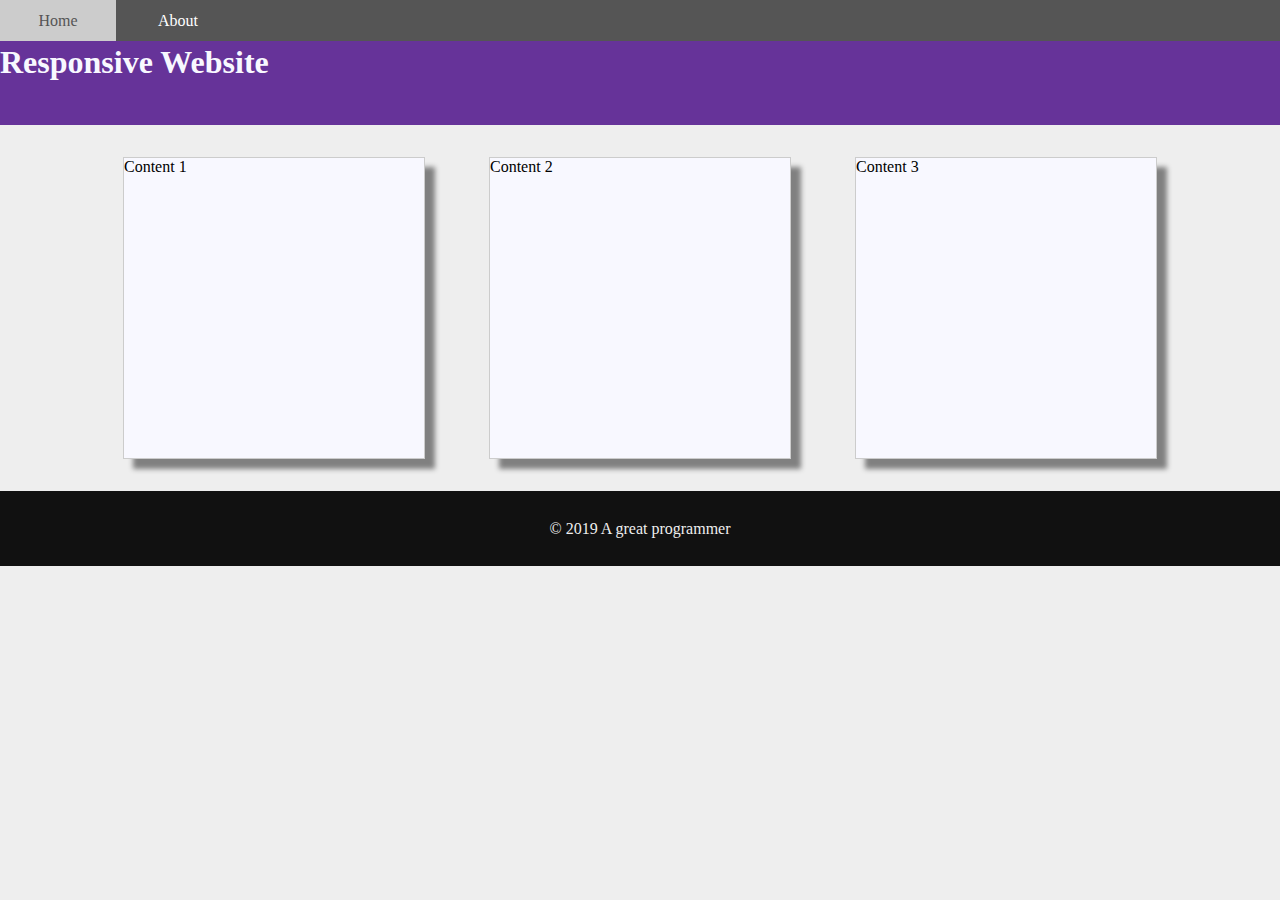
<file: curriculum/class-01/demo/index.html>
<!DOCTYPE html>
<html>
  <head>
    <title>SMACCS and Responsive Demo</title>
    <link rel="stylesheet" href="styles/styles.css" />
  </head>
  <body>
    <header>
      <h1>Responsive Website</h1>
      <nav>
        <ul>
          <li><a href="/">Home</a></li>
          <li><a href="/">About</a></li>
        </ul>
      </nav>
    </header>
    <main>
      <section>
        <div>Content 1</div>
        <div>Content 2</div>
        <div>Content 3</div>
      </section>
    </main>
    <footer>
      &copy; 2019 A great programmer
    </footer>
  </body>
</html>
</file>
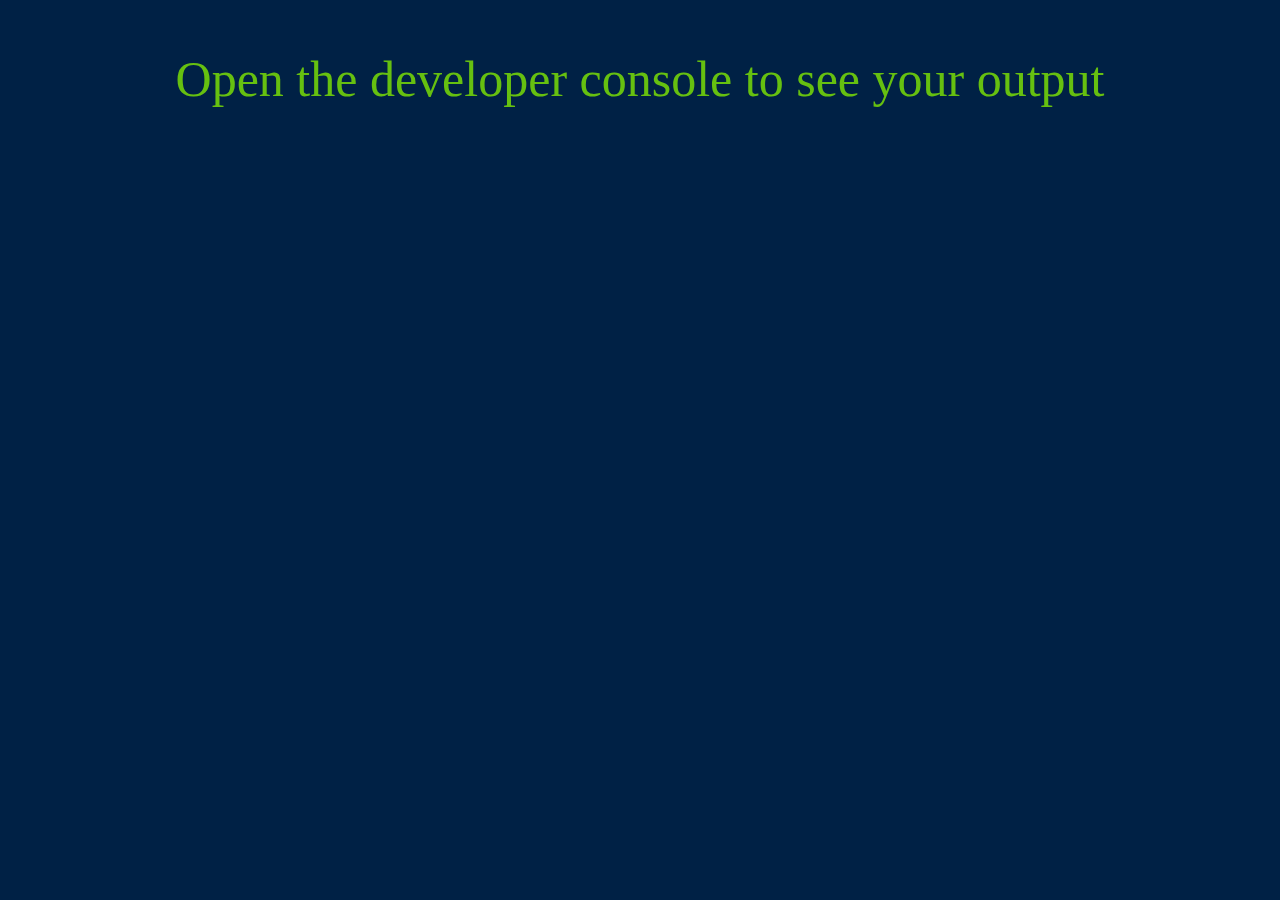
<file: curriculum/class-00/lab-b/starter-code/index.html>
<!DOCTYPE html>
<html>
  <head>
    <title>Arrow Functions</title>
    <link rel="stylesheet" href="./styles.css">
  </head>
  <body>
    <main>
      <p>Open the developer console to see your output</p>
    </main>
    <script src="./app.js"></script>
  </body>
</html>
</file>
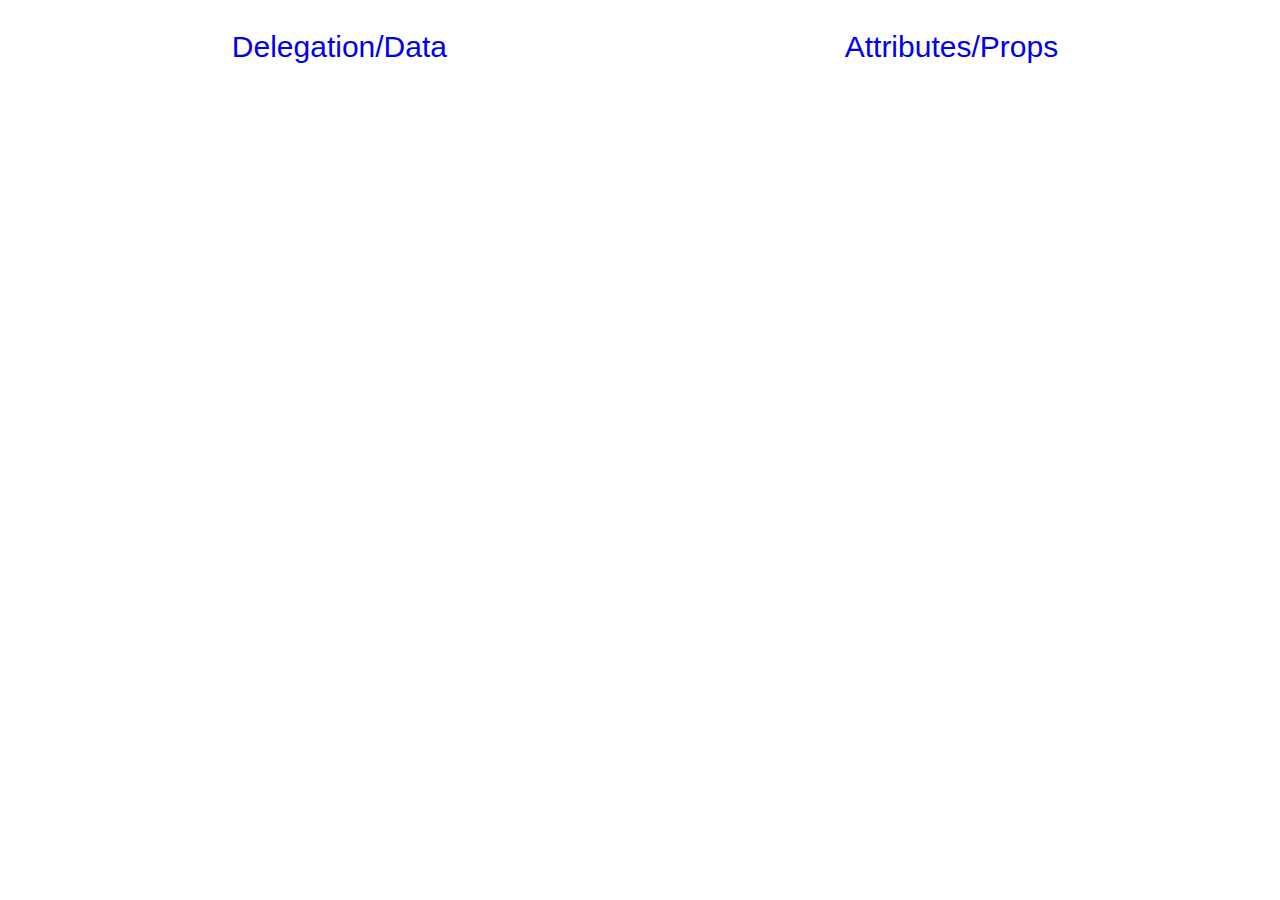
<file: curriculum/class-02/demo/events/index.html>
<!DOCTYPE html>
<html>
  <head>
    <meta charset="utf-8">
    <title>Events and Delegation</title>
    <link rel="stylesheet" href="./style.css">
    <link rel="stylesheet" href="./vendor/icons.css">
  </head>
  <body>

    <header>
      <nav>
        <ul>
          <li><a href="#" data-tab="delegation">Delegation/Data</a></li>
          <li><a href="#" data-tab="attributes">Attributes/Props</a></li>
        </ul>
      </nav>
    </header>

    <main>

      <section id="delegation" class="tab-content">

        <ul id="menu-main">
          <li class="menu-item icon-home">Home - Main</li>
          <li class="menu-item">About - Main</li>
          <li class="menu-item">Donate - Main</li>
        </ul>

        <ul id="menu-secondary">
          <li class="menu-item">Home - Secondary</li>
          <li class="menu-item">About - Secondary</li>
          <li class="menu-item">Donate - Secondary</li>
        </ul>

        <button type="button" name="add-main">Add a main menu element</button>
        <button type="button" name="add-secondary">Add a secondary menu element</button>
        <button type="button" name="clear">Clear log</button>

        <article id="feedback">

          <p class="log-item"></p>

        </article>

      </section>

      <section id="attributes" class="tab-content">

        <label for="check">Check me:</label>
        <input type="checkbox" name="check" checked="">

        <p id="checked-state"></p>

        <select name="icecream">
          <option value="null">Choose a flavor</option>
          <option value="vanilla">vanilla</option>
          <option value="chocolate">chocolate</option>
          <option value="strawberry">strawberry</option>
        </select>

        <div>
          <img src="img/vanilla.jpeg" data-flavor="vanilla"/>
          <img src="img/chocolate.jpeg" data-flavor="chocolate" />
          <img src="img/strawberry.jpeg" data-flavor="strawberry" />
        </div>

      </section>

    </main>

    <script src="https://code.jquery.com/jquery-3.1.1.min.js"></script>
    <script type="text/javascript" src="./app.js"></script>
  </body>
</html>
</file>
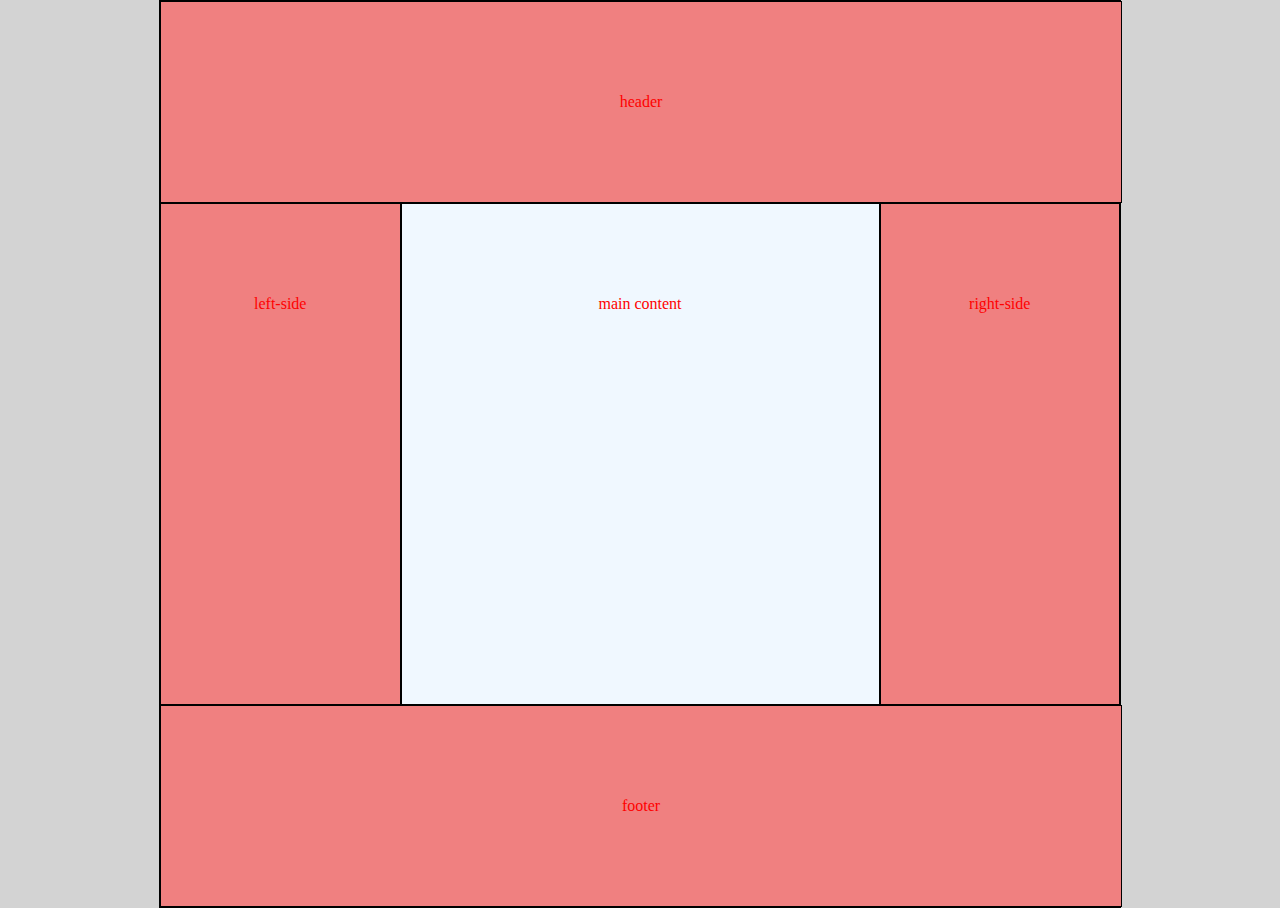
<file: curriculum/class-03/demos/flexbox/index.html>
<!DOCTYPE html>
<html lang="en">
<head>
    <meta charset="UTF-8">
    <meta name="viewport" content="width=device-width, initial-scale=1.0">
    <meta http-equiv="X-UA-Compatible" content="ie=edge">
    <title>Document</title>
    <link href="css/reset.css" type="text/css" rel="stylesheet" />
    <link href="css/layout.css" type="text/css" rel="stylesheet" />
    <!-- <link href="css/float.css" type="text/css" rel="stylesheet" /> -->
    <link href="css/flex.css" type="text/css" rel="stylesheet" />

</head>
<body>
    <header id="header">header</header>
    <main>
        <div id="left">left-side</div>
        <div id="right">right-side</div>
        <div id="main">main content</div>
    </main>
    <footer id="footer">footer</footer>
</body>
</html>
</file>
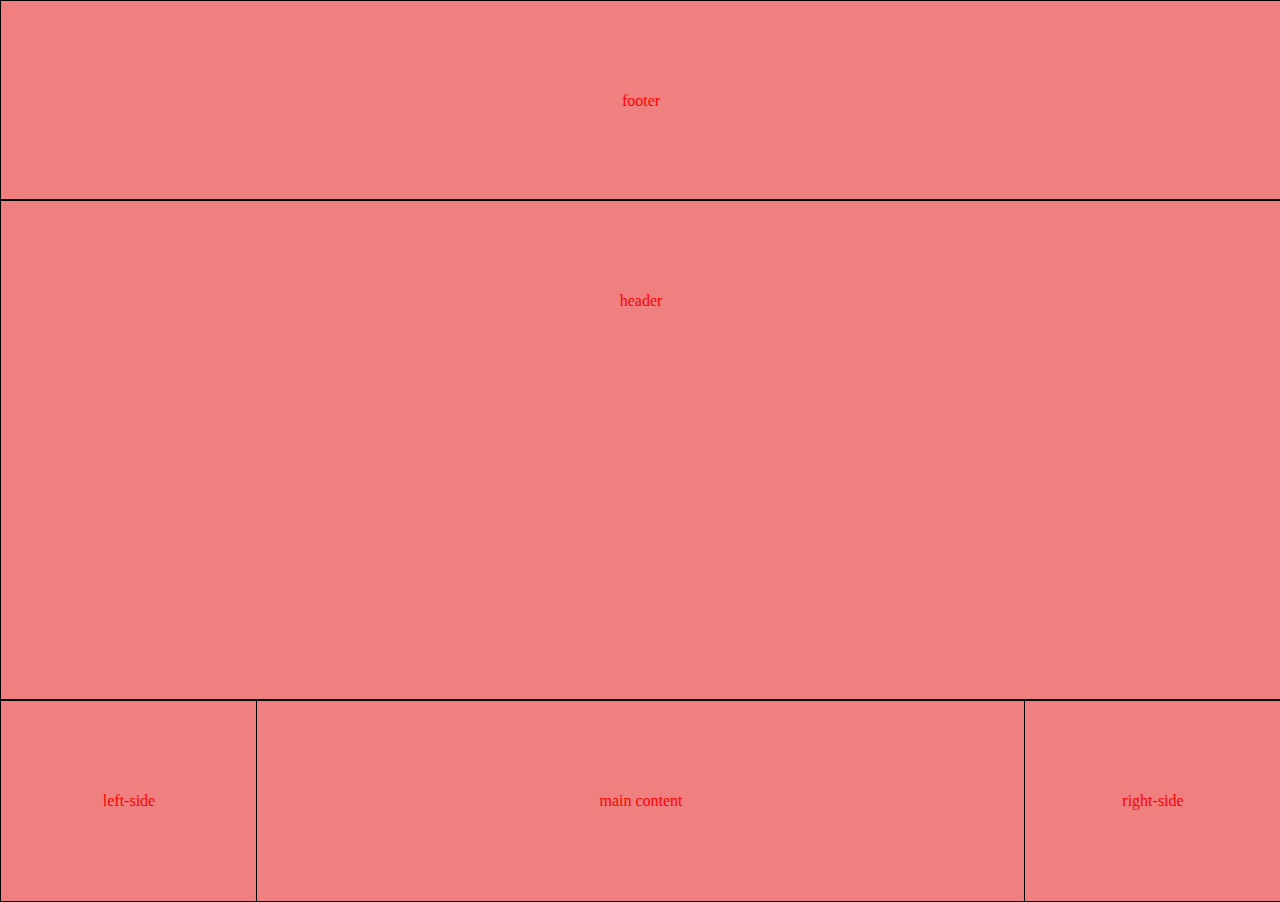
<file: curriculum/class-04/demo/cssGrid/index.html>
<!DOCTYPE html>
<html lang="en">
<head>
  <meta charset="UTF-8">
  <meta name="viewport" content="width=device-width, initial-scale=1.0">
  <meta http-equiv="X-UA-Compatible" content="ie=edge">
  <title>Document</title>
  <link href="css/reset.css" type="text/css" rel="stylesheet" />
  <link href="css/layout.css" type="text/css" rel="stylesheet" />
  <link href="css/grid.css" type="text/css" rel="stylesheet" />
</head>
<body>
  <header id="header">header</header>
  <main>
    <div id="left">left-side</div>
    <div id="right">right-side</div>
    <div id="main">main content</div>
  </main>
  <footer id="footer">footer</footer>
</body>
</html>
</file>
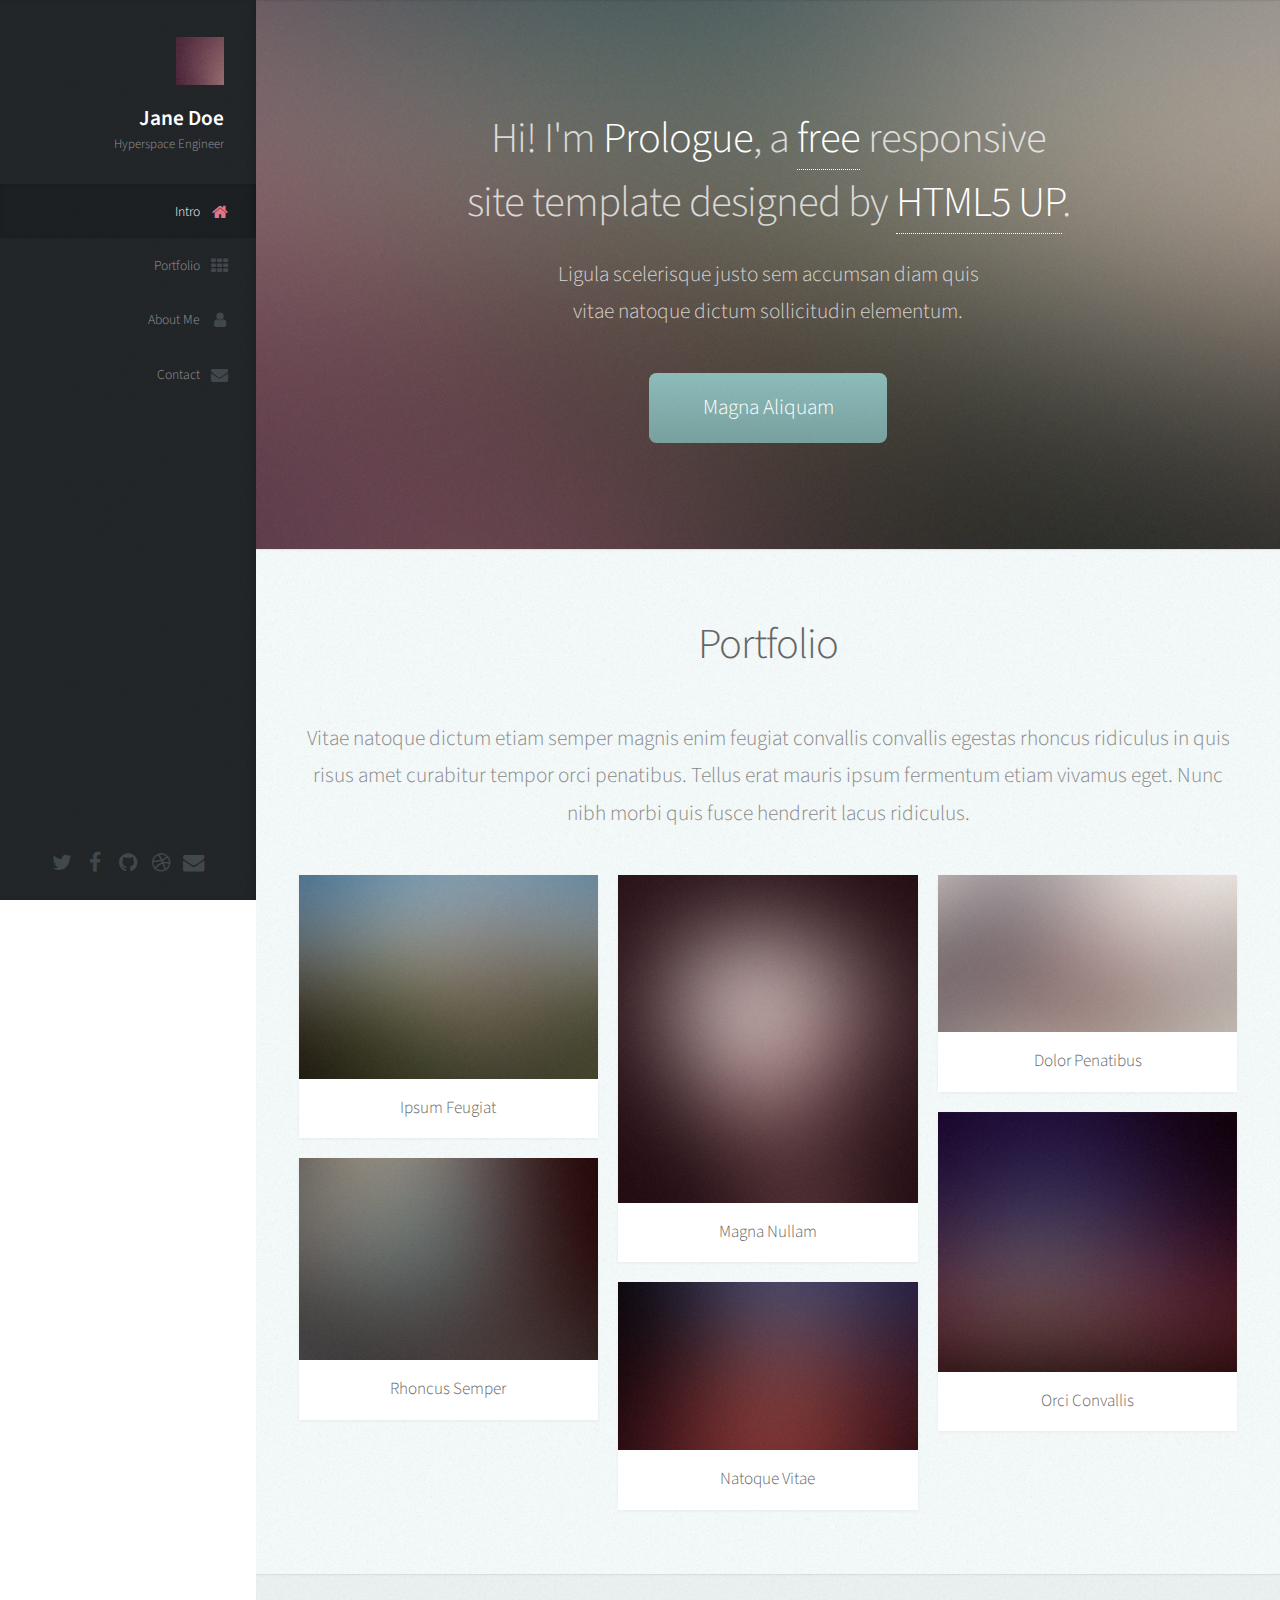
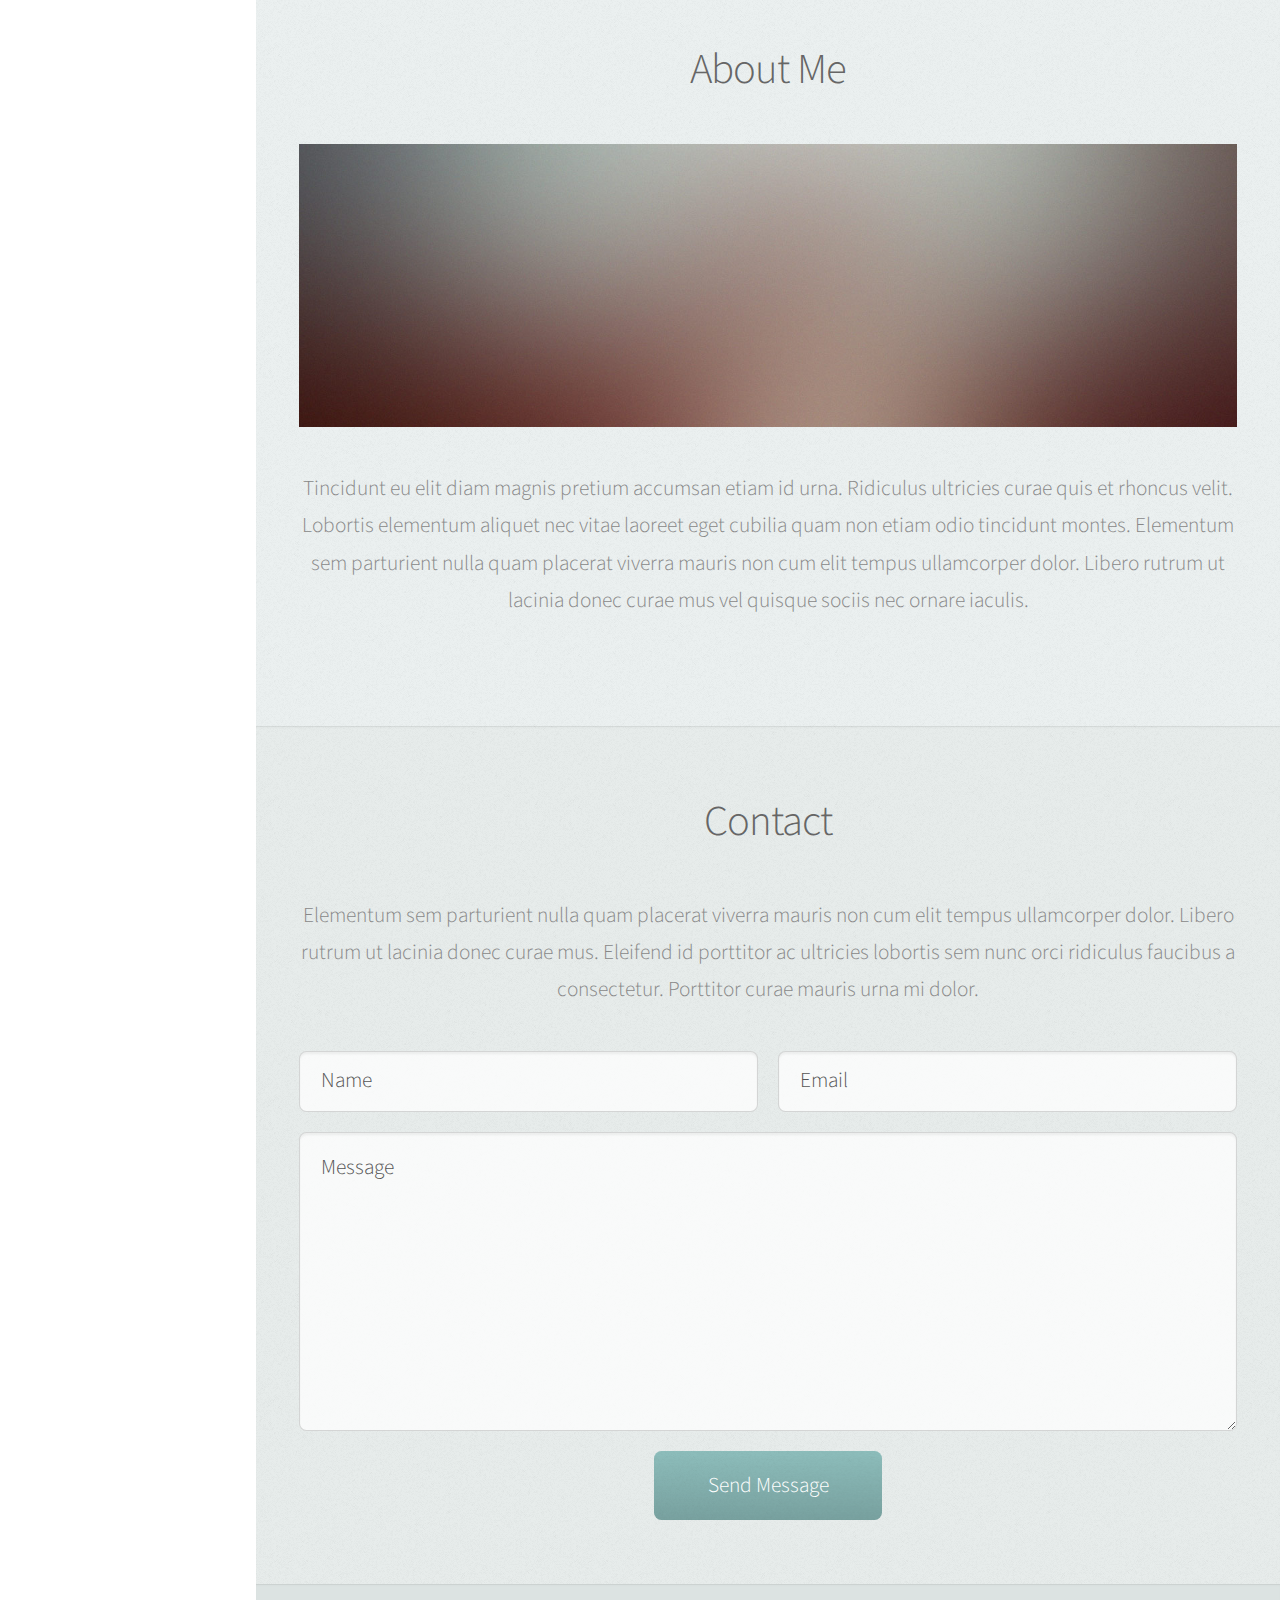
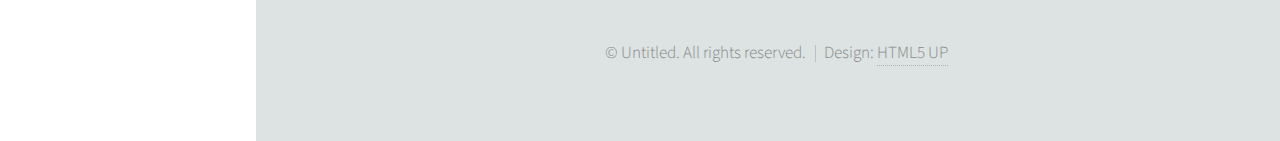
<file: curriculum/class-04/lab-b/starter-code/index.html>
<!DOCTYPE HTML>
<!--
	Prologue by HTML5 UP
	html5up.net | @ajlkn
	Free for personal and commercial use under the CCA 3.0 license (html5up.net/license)
-->
<html>
	<head>
		<title>Prologue by HTML5 UP</title>
		<meta charset="utf-8" />
		<meta name="viewport" content="width=device-width, initial-scale=1, user-scalable=no" />
		<link rel="stylesheet" href="assets/css/main.css" />
	</head>
	<body class="is-preload">

		<!-- Header -->
			<div id="header">

				<div class="top">

					<!-- Logo -->
						<div id="logo">
							<span class="image avatar48"><img src="images/avatar.jpg" alt="" /></span>
							<h1 id="title">Jane Doe</h1>
							<p>Hyperspace Engineer</p>
						</div>

					<!-- Nav -->
						<nav id="nav">
							<ul>
								<li><a href="#top" id="top-link"><span class="icon fa-home">Intro</span></a></li>
								<li><a href="#portfolio" id="portfolio-link"><span class="icon fa-th">Portfolio</span></a></li>
								<li><a href="#about" id="about-link"><span class="icon fa-user">About Me</span></a></li>
								<li><a href="#contact" id="contact-link"><span class="icon fa-envelope">Contact</span></a></li>
							</ul>
						</nav>

				</div>

				<div class="bottom">

					<!-- Social Icons -->
						<ul class="icons">
							<li><a href="#" class="icon fa-twitter"><span class="label">Twitter</span></a></li>
							<li><a href="#" class="icon fa-facebook"><span class="label">Facebook</span></a></li>
							<li><a href="#" class="icon fa-github"><span class="label">Github</span></a></li>
							<li><a href="#" class="icon fa-dribbble"><span class="label">Dribbble</span></a></li>
							<li><a href="#" class="icon fa-envelope"><span class="label">Email</span></a></li>
						</ul>

				</div>

			</div>

		<!-- Main -->
			<div id="main">

				<!-- Intro -->
					<section id="top" class="one dark cover">
						<div class="container">

							<header>
								<h2 class="alt">Hi! I'm <strong>Prologue</strong>, a <a href="http://html5up.net/license">free</a> responsive<br />
								site template designed by <a href="http://html5up.net">HTML5 UP</a>.</h2>
								<p>Ligula scelerisque justo sem accumsan diam quis<br />
								vitae natoque dictum sollicitudin elementum.</p>
							</header>

							<footer>
								<a href="#portfolio" class="button scrolly">Magna Aliquam</a>
							</footer>

						</div>
					</section>

				<!-- Portfolio -->
					<section id="portfolio" class="two">
						<div class="container">

							<header>
								<h2>Portfolio</h2>
							</header>

							<p>Vitae natoque dictum etiam semper magnis enim feugiat convallis convallis
							egestas rhoncus ridiculus in quis risus amet curabitur tempor orci penatibus.
							Tellus erat mauris ipsum fermentum etiam vivamus eget. Nunc nibh morbi quis
							fusce hendrerit lacus ridiculus.</p>

							<div class="row">
								<div class="col-4 col-12-mobile">
									<article class="item">
										<a href="#" class="image fit"><img src="images/pic02.jpg" alt="" /></a>
										<header>
											<h3>Ipsum Feugiat</h3>
										</header>
									</article>
									<article class="item">
										<a href="#" class="image fit"><img src="images/pic03.jpg" alt="" /></a>
										<header>
											<h3>Rhoncus Semper</h3>
										</header>
									</article>
								</div>
								<div class="col-4 col-12-mobile">
									<article class="item">
										<a href="#" class="image fit"><img src="images/pic04.jpg" alt="" /></a>
										<header>
											<h3>Magna Nullam</h3>
										</header>
									</article>
									<article class="item">
										<a href="#" class="image fit"><img src="images/pic05.jpg" alt="" /></a>
										<header>
											<h3>Natoque Vitae</h3>
										</header>
									</article>
								</div>
								<div class="col-4 col-12-mobile">
									<article class="item">
										<a href="#" class="image fit"><img src="images/pic06.jpg" alt="" /></a>
										<header>
											<h3>Dolor Penatibus</h3>
										</header>
									</article>
									<article class="item">
										<a href="#" class="image fit"><img src="images/pic07.jpg" alt="" /></a>
										<header>
											<h3>Orci Convallis</h3>
										</header>
									</article>
								</div>
							</div>

						</div>
					</section>

				<!-- About Me -->
					<section id="about" class="three">
						<div class="container">

							<header>
								<h2>About Me</h2>
							</header>

							<a href="#" class="image featured"><img src="images/pic08.jpg" alt="" /></a>

							<p>Tincidunt eu elit diam magnis pretium accumsan etiam id urna. Ridiculus
							ultricies curae quis et rhoncus velit. Lobortis elementum aliquet nec vitae
							laoreet eget cubilia quam non etiam odio tincidunt montes. Elementum sem
							parturient nulla quam placerat viverra mauris non cum elit tempus ullamcorper
							dolor. Libero rutrum ut lacinia donec curae mus vel quisque sociis nec
							ornare iaculis.</p>

						</div>
					</section>

				<!-- Contact -->
					<section id="contact" class="four">
						<div class="container">

							<header>
								<h2>Contact</h2>
							</header>

							<p>Elementum sem parturient nulla quam placerat viverra
							mauris non cum elit tempus ullamcorper dolor. Libero rutrum ut lacinia
							donec curae mus. Eleifend id porttitor ac ultricies lobortis sem nunc
							orci ridiculus faucibus a consectetur. Porttitor curae mauris urna mi dolor.</p>

							<form method="post" action="#">
								<div class="row">
									<div class="col-6 col-12-mobile"><input type="text" name="name" placeholder="Name" /></div>
									<div class="col-6 col-12-mobile"><input type="text" name="email" placeholder="Email" /></div>
									<div class="col-12">
										<textarea name="message" placeholder="Message"></textarea>
									</div>
									<div class="col-12">
										<input type="submit" value="Send Message" />
									</div>
								</div>
							</form>

						</div>
					</section>

			</div>

		<!-- Footer -->
			<div id="footer">

				<!-- Copyright -->
					<ul class="copyright">
						<li>&copy; Untitled. All rights reserved.</li><li>Design: <a href="http://html5up.net">HTML5 UP</a></li>
					</ul>

			</div>

		<!-- Scripts -->
			<script src="assets/js/jquery.min.js"></script>
			<script src="assets/js/jquery.scrolly.min.js"></script>
			<script src="assets/js/jquery.scrollex.min.js"></script>
			<script src="assets/js/browser.min.js"></script>
			<script src="assets/js/breakpoints.min.js"></script>
			<script src="assets/js/util.js"></script>
			<script src="assets/js/main.js"></script>

	</body>
</html>
</file>
<file: curriculum/class-01/demo/styles/styles.css>
@import 'base.css';
@import 'layout.css';
@import 'modules.css';
@import 'theme.css';
</file>
<file: curriculum/class-00/lab-b/starter-code/styles.css>
body {
  background-color: #002145;
}

p {
  font-size: 50px;
  text-align: center;
  color: #66C010;
}
</file>
<file: curriculum/class-02/demo/events/style.css>
body {
  font-size: 30px;
  font-family: Helvetica, sans-serif;
}

nav ul {
  border: none;
}

nav a {
  text-decoration: none;
}

ul {
  display: flex;
  justify-content: space-around;
  border: 2px solid grey;
}

li {
  list-style-type: none;
  margin-right: 1em;
}

button {
  font-size: 16px;
}

img {
  display: none;
}

.menu-item {
  background-color: #ddd;
}
</file>
<file: curriculum/class-02/demo/events/vendor/icons.css>
@font-face {
	font-family: 'icomoon';
	src:url('fonts/icomoon.eot?wfb79s');
	src:url('fonts/icomoon.eot?wfb79s#iefix') format('embedded-opentype'),
		url('fonts/icomoon.ttf?wfb79s') format('truetype'),
		url('fonts/icomoon.woff?wfb79s') format('woff'),
		url('fonts/icomoon.svg?wfb79s#icomoon') format('svg');
	font-weight: normal;
	font-style: normal;
}

[class^="icon-"], [class*=" icon-"] {
	font-family: 'icomoon';
	speak: none;
	font-style: normal;
	font-weight: normal;
	font-variant: normal;
	text-transform: none;
	line-height: 1;

	/* Better Font Rendering =========== */
	-webkit-font-smoothing: antialiased;
	-moz-osx-font-smoothing: grayscale;
}

.icon-home:before {
	content: "\e908";
}
.icon-home3:before {
	content: "\e900";
}
.icon-address-book:before {
	content: "\e901";
}
.icon-rocket:before {
	content: "\e909";
}
.icon-power:before {
	content: "\e90a";
}
.icon-menu:before {
	content: "\e902";
}
.icon-link:before {
	content: "\e903";
}
.icon-happy:before {
	content: "\e904";
}
.icon-happy2:before {
	content: "\e905";
}
.icon-plus:before {
	content: "\e90b";
}
.icon-minus:before {
	content: "\e90c";
}
.icon-cross:before {
	content: "\e90d";
}
.icon-checkmark:before {
	content: "\e90e";
}
.icon-twitter3:before {
	content: "\e906";
}
.icon-github:before {
	content: "\e907";
}
</file>
<file: curriculum/class-03/demos/flexbox/css/layout.css>
/* start with mobile first */

div, header, footer{
    width: 100%;
    height: 200px; 
    border: 1px solid black;
    background-color: lightcoral;
    color: red;
    text-align: center;
    line-height: 200px;
  }
</file>
<file: curriculum/class-03/demos/flexbox/css/float.css>
body {
    background-color: lightgray;
    text-align: center;
    border: 1px solid black;
    width: 960px;
    margin: auto;
}

#left, #right {
    float: left;
    width: 25%;
    height: 500px;
}

#right {
    float: right;
}

#main {
    /* clear: none; */
    height: 500px;
}

footer {
    clear: both;
}
</file>
<file: curriculum/class-03/demos/flexbox/css/flex.css>
body {
    background-color: lightgray;
    text-align: center;
    border: 1px solid black;
    width: 960px;
    margin: auto;
}

main {
    display: flex;
}

#left, #main, #right {
    order: 1;
    height: 500px;
    width: 25%;
}

#main {
    order: 2;
    width: 50%;
    background-color: aliceblue;
}

#right {
    order: 3;
}
</file>
<file: curriculum/class-04/demo/cssGrid/css/layout.css>
/* start with mobile first */

body {
  height: 100%;
}

div, header, footer{
  width: 100%;
  /* height: 200px;  */
  border: 1px solid black;
  background-color: lightcoral;
  color: red;
  text-align: center;
  line-height: 200px;
}
</file>
<file: curriculum/class-04/demo/cssGrid/css/grid.css>
@media (min-width: 960px){
    body{
        display: grid;
        grid-template-rows: 200px 500px 200px;
        
    }
    
    main {
        display: grid;
        grid-template-columns: 20% auto 20%;
        
    }

    main > div {
        display: flex;
        align-items: center;
        justify-content: center;
    }
    #left{
        order: 1;
    }
    #main{
        order: 2;
    }
    #right{
        order: 3;
    }
    footer{
        order: -1;
    }
}
</file>
<file: curriculum/class-04/lab-b/starter-code/assets/css/main.css>
@import url("font-awesome.min.css");
@import url("https://fonts.googleapis.com/css?family=Source+Sans+Pro:300,300italic,400,600");

/*
	Prologue by HTML5 UP
	html5up.net | @ajlkn
	Free for personal and commercial use under the CCA 3.0 license (html5up.net/license)
*/

html, body, div, span, applet, object,
iframe, h1, h2, h3, h4, h5, h6, p, blockquote,
pre, a, abbr, acronym, address, big, cite,
code, del, dfn, em, img, ins, kbd, q, s, samp,
small, strike, strong, sub, sup, tt, var, b,
u, i, center, dl, dt, dd, ol, ul, li, fieldset,
form, label, legend, table, caption, tbody,
tfoot, thead, tr, th, td, article, aside,
canvas, details, embed, figure, figcaption,
footer, header, hgroup, menu, nav, output, ruby,
section, summary, time, mark, audio, video {
	margin: 0;
	padding: 0;
	border: 0;
	font-size: 100%;
	font: inherit;
	vertical-align: baseline;}

article, aside, details, figcaption, figure,
footer, header, hgroup, menu, nav, section {
	display: block;}

body {
	line-height: 1;
}

ol, ul {
	list-style: none;
}

blockquote, q {
	quotes: none;
}

	blockquote:before, blockquote:after, q:before, q:after {
		content: '';
		content: none;
	}

table {
	border-collapse: collapse;
	border-spacing: 0;
}

body {
	-webkit-text-size-adjust: none;
}

mark {
	background-color: transparent;
	color: inherit;
}

input::-moz-focus-inner {
	border: 0;
	padding: 0;
}

input, select, textarea {
	-moz-appearance: none;
	-webkit-appearance: none;
	-ms-appearance: none;
	appearance: none;
}

/* Basic */

	html {
		box-sizing: border-box;
	}

	*, *:before, *:after {
		box-sizing: inherit;
	}

	body {
		background: #fff;
		font-family: 'Source Sans Pro', sans-serif;
		font-size: 19pt;
		font-weight: 300;
		line-height: 1.75em;
		color: #888;
	}

		body.is-preload *, body.is-preload *:before, body.is-preload *:after {
			-moz-animation: none !important;
			-webkit-animation: none !important;
			-ms-animation: none !important;
			animation: none !important;
			-moz-transition: none !important;
			-webkit-transition: none !important;
			-ms-transition: none !important;
			transition: none !important;
		}

	input, textarea, select {
		font-family: 'Source Sans Pro', sans-serif;
		font-size: 19pt;
		font-weight: 300;
		line-height: 1.75em;
		color: #888;
	}

	h1, h2, h3, h4, h5, h6 {
		font-weight: 300;
		color: #666;
		line-height: 1.5em;
	}

	h1 a, h2 a, h3 a, h4 a, h5 a, h6 a {
		color: inherit;
		text-decoration: none;
	}

		h1 a strong, h2 a strong, h3 a strong, h4 a strong, h5 a strong, h6 a strong {
			color: #333;
		}

	h2 {
		font-size: 2em;
		letter-spacing: -1px;
	}

		h2.alt {
			color: #888;
		}

			h2.alt strong {
				color: #666;
			}

	h3 {
		font-size: 1.5em;
	}

	header {
		margin: 0 0 2em 0;
	}

		header > p {
			margin: 1em 0 0 0;
		}

	footer {
		margin: 2em 0 0 0;
	}

	strong, b {
		font-weight: 300;
		color: #666;
	}

	em, i {
		font-style: italic;
	}

	a {
		text-decoration: none;
		color: inherit;
		border-bottom: dotted 1px rgba(128, 128, 128, 0.5);
		-moz-transition: color 0.35s ease-in-out, border-bottom-color 0.35s ease-in-out;
		-webkit-transition: color 0.35s ease-in-out, border-bottom-color 0.35s ease-in-out;
		-ms-transition: color 0.35s ease-in-out, border-bottom-color 0.35s ease-in-out;
		transition: color 0.35s ease-in-out, border-bottom-color 0.35s ease-in-out;
		outline: 0;
	}

		a:hover {
			color: #E27689;
			border-bottom-color: rgba(255, 255, 255, 0);
		}

	sub {
		position: relative;
		top: 0.5em;
		font-size: 0.8em;
	}

	sup {
		position: relative;
		top: -0.5em;
		font-size: 0.8em;
	}

	hr {
		border: 0;
		border-top: solid 1px #ddd;
	}

	blockquote {
		border-left: solid 0.5em #ddd;
		padding: 1em 0 1em 2em;
		font-style: italic;
	}

	p, ul, ol, dl, table {
		margin-bottom: 2em;
	}

	br.clear {
		clear: both;
	}

/* Container */

	.container {
		margin: 0 auto;
		max-width: 100%;
		width: 1400px;
	}

		@media screen and (min-width: 961px) and (max-width: 1880px) {

			.container {
				width: 1200px;
			}

		}

		@media screen and (min-width: 961px) and (max-width: 1620px) {

			.container {
				width: 960px;
			}

		}

		@media screen and (min-width: 961px) and (max-width: 1320px) {

			.container {
				width: 100%;
			}

		}

		@media screen and (max-width: 960px) {

			.container {
				width: 100%;
			}

		}

		@media screen and (max-width: 736px) {

			.container {
				width: 100%;
			}

		}

/* Row */

	.row {
		display: flex;
		flex-wrap: wrap;
		box-sizing: border-box;
		align-items: stretch;
	}

		.row > * {
			box-sizing: border-box;
		}

		.row.gtr-uniform > * > :last-child {
			margin-bottom: 0;
		}

		.row.aln-left {
			justify-content: flex-start;
		}

		.row.aln-center {
			justify-content: center;
		}

		.row.aln-right {
			justify-content: flex-end;
		}

		.row.aln-top {
			align-items: flex-start;
		}

		.row.aln-middle {
			align-items: center;
		}

		.row.aln-bottom {
			align-items: flex-end;
		}

		.row > .imp {
			order: -1;
		}

		.row > .col-1 {
			width: 8.3333333333%;
		}

		.row > .off-1 {
			margin-left: 8.3333333333%;
		}

		.row > .col-2 {
			width: 16.6666666667%;
		}

		.row > .off-2 {
			margin-left: 16.6666666667%;
		}

		.row > .col-3 {
			width: 25%;
		}

		.row > .off-3 {
			margin-left: 25%;
		}

		.row > .col-4 {
			width: 33.3333333333%;
		}

		.row > .off-4 {
			margin-left: 33.3333333333%;
		}

		.row > .col-5 {
			width: 41.6666666667%;
		}

		.row > .off-5 {
			margin-left: 41.6666666667%;
		}

		.row > .col-6 {
			width: 50%;
		}

		.row > .off-6 {
			margin-left: 50%;
		}

		.row > .col-7 {
			width: 58.3333333333%;
		}

		.row > .off-7 {
			margin-left: 58.3333333333%;
		}

		.row > .col-8 {
			width: 66.6666666667%;
		}

		.row > .off-8 {
			margin-left: 66.6666666667%;
		}

		.row > .col-9 {
			width: 75%;
		}

		.row > .off-9 {
			margin-left: 75%;
		}

		.row > .col-10 {
			width: 83.3333333333%;
		}

		.row > .off-10 {
			margin-left: 83.3333333333%;
		}

		.row > .col-11 {
			width: 91.6666666667%;
		}

		.row > .off-11 {
			margin-left: 91.6666666667%;
		}

		.row > .col-12 {
			width: 100%;
		}

		.row > .off-12 {
			margin-left: 100%;
		}

		.row.gtr-0 {
			margin-top: 0px;
			margin-left: 0px;
		}

			.row.gtr-0 > * {
				padding: 0px 0 0 0px;
			}

			.row.gtr-0.gtr-uniform {
				margin-top: 0px;
			}

				.row.gtr-0.gtr-uniform > * {
					padding-top: 0px;
				}

		.row.gtr-25 {
			margin-top: -10px;
			margin-left: -10px;
		}

			.row.gtr-25 > * {
				padding: 10px 0 0 10px;
			}

			.row.gtr-25.gtr-uniform {
				margin-top: -10px;
			}

				.row.gtr-25.gtr-uniform > * {
					padding-top: 10px;
				}

		.row.gtr-50 {
			margin-top: -20px;
			margin-left: -20px;
		}

			.row.gtr-50 > * {
				padding: 20px 0 0 20px;
			}

			.row.gtr-50.gtr-uniform {
				margin-top: -20px;
			}

				.row.gtr-50.gtr-uniform > * {
					padding-top: 20px;
				}

		.row {
			margin-top: -40px;
			margin-left: -40px;
		}

			.row > * {
				padding: 40px 0 0 40px;
			}

			.row.gtr-uniform {
				margin-top: -40px;
			}

				.row.gtr-uniform > * {
					padding-top: 40px;
				}

		.row.gtr-150 {
			margin-top: -60px;
			margin-left: -60px;
		}

			.row.gtr-150 > * {
				padding: 60px 0 0 60px;
			}

			.row.gtr-150.gtr-uniform {
				margin-top: -60px;
			}

				.row.gtr-150.gtr-uniform > * {
					padding-top: 60px;
				}

		.row.gtr-200 {
			margin-top: -80px;
			margin-left: -80px;
		}

			.row.gtr-200 > * {
				padding: 80px 0 0 80px;
			}

			.row.gtr-200.gtr-uniform {
				margin-top: -80px;
			}

				.row.gtr-200.gtr-uniform > * {
					padding-top: 80px;
				}

		@media screen and (min-width: 961px) and (max-width: 1880px) {

			.row {
				display: flex;
				flex-wrap: wrap;
				box-sizing: border-box;
				align-items: stretch;
			}

				.row > * {
					box-sizing: border-box;
				}

				.row.gtr-uniform > * > :last-child {
					margin-bottom: 0;
				}

				.row.aln-left {
					justify-content: flex-start;
				}

				.row.aln-center {
					justify-content: center;
				}

				.row.aln-right {
					justify-content: flex-end;
				}

				.row.aln-top {
					align-items: flex-start;
				}

				.row.aln-middle {
					align-items: center;
				}

				.row.aln-bottom {
					align-items: flex-end;
				}

				.row > .imp-wide {
					order: -1;
				}

				.row > .col-1-wide {
					width: 8.3333333333%;
				}

				.row > .off-1-wide {
					margin-left: 8.3333333333%;
				}

				.row > .col-2-wide {
					width: 16.6666666667%;
				}

				.row > .off-2-wide {
					margin-left: 16.6666666667%;
				}

				.row > .col-3-wide {
					width: 25%;
				}

				.row > .off-3-wide {
					margin-left: 25%;
				}

				.row > .col-4-wide {
					width: 33.3333333333%;
				}

				.row > .off-4-wide {
					margin-left: 33.3333333333%;
				}

				.row > .col-5-wide {
					width: 41.6666666667%;
				}

				.row > .off-5-wide {
					margin-left: 41.6666666667%;
				}

				.row > .col-6-wide {
					width: 50%;
				}

				.row > .off-6-wide {
					margin-left: 50%;
				}

				.row > .col-7-wide {
					width: 58.3333333333%;
				}

				.row > .off-7-wide {
					margin-left: 58.3333333333%;
				}

				.row > .col-8-wide {
					width: 66.6666666667%;
				}

				.row > .off-8-wide {
					margin-left: 66.6666666667%;
				}

				.row > .col-9-wide {
					width: 75%;
				}

				.row > .off-9-wide {
					margin-left: 75%;
				}

				.row > .col-10-wide {
					width: 83.3333333333%;
				}

				.row > .off-10-wide {
					margin-left: 83.3333333333%;
				}

				.row > .col-11-wide {
					width: 91.6666666667%;
				}

				.row > .off-11-wide {
					margin-left: 91.6666666667%;
				}

				.row > .col-12-wide {
					width: 100%;
				}

				.row > .off-12-wide {
					margin-left: 100%;
				}

				.row.gtr-0 {
					margin-top: 0px;
					margin-left: 0px;
				}

					.row.gtr-0 > * {
						padding: 0px 0 0 0px;
					}

					.row.gtr-0.gtr-uniform {
						margin-top: 0px;
					}

						.row.gtr-0.gtr-uniform > * {
							padding-top: 0px;
						}

				.row.gtr-25 {
					margin-top: -10px;
					margin-left: -10px;
				}

					.row.gtr-25 > * {
						padding: 10px 0 0 10px;
					}

					.row.gtr-25.gtr-uniform {
						margin-top: -10px;
					}

						.row.gtr-25.gtr-uniform > * {
							padding-top: 10px;
						}

				.row.gtr-50 {
					margin-top: -20px;
					margin-left: -20px;
				}

					.row.gtr-50 > * {
						padding: 20px 0 0 20px;
					}

					.row.gtr-50.gtr-uniform {
						margin-top: -20px;
					}

						.row.gtr-50.gtr-uniform > * {
							padding-top: 20px;
						}

				.row {
					margin-top: -40px;
					margin-left: -40px;
				}

					.row > * {
						padding: 40px 0 0 40px;
					}

					.row.gtr-uniform {
						margin-top: -40px;
					}

						.row.gtr-uniform > * {
							padding-top: 40px;
						}

				.row.gtr-150 {
					margin-top: -60px;
					margin-left: -60px;
				}

					.row.gtr-150 > * {
						padding: 60px 0 0 60px;
					}

					.row.gtr-150.gtr-uniform {
						margin-top: -60px;
					}

						.row.gtr-150.gtr-uniform > * {
							padding-top: 60px;
						}

				.row.gtr-200 {
					margin-top: -80px;
					margin-left: -80px;
				}

					.row.gtr-200 > * {
						padding: 80px 0 0 80px;
					}

					.row.gtr-200.gtr-uniform {
						margin-top: -80px;
					}

						.row.gtr-200.gtr-uniform > * {
							padding-top: 80px;
						}

		}

		@media screen and (min-width: 961px) and (max-width: 1620px) {

			.row {
				display: flex;
				flex-wrap: wrap;
				box-sizing: border-box;
				align-items: stretch;
			}

				.row > * {
					box-sizing: border-box;
				}

				.row.gtr-uniform > * > :last-child {
					margin-bottom: 0;
				}

				.row.aln-left {
					justify-content: flex-start;
				}

				.row.aln-center {
					justify-content: center;
				}

				.row.aln-right {
					justify-content: flex-end;
				}

				.row.aln-top {
					align-items: flex-start;
				}

				.row.aln-middle {
					align-items: center;
				}

				.row.aln-bottom {
					align-items: flex-end;
				}

				.row > .imp-normal {
					order: -1;
				}

				.row > .col-1-normal {
					width: 8.3333333333%;
				}

				.row > .off-1-normal {
					margin-left: 8.3333333333%;
				}

				.row > .col-2-normal {
					width: 16.6666666667%;
				}

				.row > .off-2-normal {
					margin-left: 16.6666666667%;
				}

				.row > .col-3-normal {
					width: 25%;
				}

				.row > .off-3-normal {
					margin-left: 25%;
				}

				.row > .col-4-normal {
					width: 33.3333333333%;
				}

				.row > .off-4-normal {
					margin-left: 33.3333333333%;
				}

				.row > .col-5-normal {
					width: 41.6666666667%;
				}

				.row > .off-5-normal {
					margin-left: 41.6666666667%;
				}

				.row > .col-6-normal {
					width: 50%;
				}

				.row > .off-6-normal {
					margin-left: 50%;
				}

				.row > .col-7-normal {
					width: 58.3333333333%;
				}

				.row > .off-7-normal {
					margin-left: 58.3333333333%;
				}

				.row > .col-8-normal {
					width: 66.6666666667%;
				}

				.row > .off-8-normal {
					margin-left: 66.6666666667%;
				}

				.row > .col-9-normal {
					width: 75%;
				}

				.row > .off-9-normal {
					margin-left: 75%;
				}

				.row > .col-10-normal {
					width: 83.3333333333%;
				}

				.row > .off-10-normal {
					margin-left: 83.3333333333%;
				}

				.row > .col-11-normal {
					width: 91.6666666667%;
				}

				.row > .off-11-normal {
					margin-left: 91.6666666667%;
				}

				.row > .col-12-normal {
					width: 100%;
				}

				.row > .off-12-normal {
					margin-left: 100%;
				}

				.row.gtr-0 {
					margin-top: 0px;
					margin-left: 0px;
				}

					.row.gtr-0 > * {
						padding: 0px 0 0 0px;
					}

					.row.gtr-0.gtr-uniform {
						margin-top: 0px;
					}

						.row.gtr-0.gtr-uniform > * {
							padding-top: 0px;
						}

				.row.gtr-25 {
					margin-top: -10px;
					margin-left: -10px;
				}

					.row.gtr-25 > * {
						padding: 10px 0 0 10px;
					}

					.row.gtr-25.gtr-uniform {
						margin-top: -10px;
					}

						.row.gtr-25.gtr-uniform > * {
							padding-top: 10px;
						}

				.row.gtr-50 {
					margin-top: -20px;
					margin-left: -20px;
				}

					.row.gtr-50 > * {
						padding: 20px 0 0 20px;
					}

					.row.gtr-50.gtr-uniform {
						margin-top: -20px;
					}

						.row.gtr-50.gtr-uniform > * {
							padding-top: 20px;
						}

				.row {
					margin-top: -40px;
					margin-left: -40px;
				}

					.row > * {
						padding: 40px 0 0 40px;
					}

					.row.gtr-uniform {
						margin-top: -40px;
					}

						.row.gtr-uniform > * {
							padding-top: 40px;
						}

				.row.gtr-150 {
					margin-top: -60px;
					margin-left: -60px;
				}

					.row.gtr-150 > * {
						padding: 60px 0 0 60px;
					}

					.row.gtr-150.gtr-uniform {
						margin-top: -60px;
					}

						.row.gtr-150.gtr-uniform > * {
							padding-top: 60px;
						}

				.row.gtr-200 {
					margin-top: -80px;
					margin-left: -80px;
				}

					.row.gtr-200 > * {
						padding: 80px 0 0 80px;
					}

					.row.gtr-200.gtr-uniform {
						margin-top: -80px;
					}

						.row.gtr-200.gtr-uniform > * {
							padding-top: 80px;
						}

		}

		@media screen and (min-width: 961px) and (max-width: 1320px) {

			.row {
				display: flex;
				flex-wrap: wrap;
				box-sizing: border-box;
				align-items: stretch;
			}

				.row > * {
					box-sizing: border-box;
				}

				.row.gtr-uniform > * > :last-child {
					margin-bottom: 0;
				}

				.row.aln-left {
					justify-content: flex-start;
				}

				.row.aln-center {
					justify-content: center;
				}

				.row.aln-right {
					justify-content: flex-end;
				}

				.row.aln-top {
					align-items: flex-start;
				}

				.row.aln-middle {
					align-items: center;
				}

				.row.aln-bottom {
					align-items: flex-end;
				}

				.row > .imp-narrow {
					order: -1;
				}

				.row > .col-1-narrow {
					width: 8.3333333333%;
				}

				.row > .off-1-narrow {
					margin-left: 8.3333333333%;
				}

				.row > .col-2-narrow {
					width: 16.6666666667%;
				}

				.row > .off-2-narrow {
					margin-left: 16.6666666667%;
				}

				.row > .col-3-narrow {
					width: 25%;
				}

				.row > .off-3-narrow {
					margin-left: 25%;
				}

				.row > .col-4-narrow {
					width: 33.3333333333%;
				}

				.row > .off-4-narrow {
					margin-left: 33.3333333333%;
				}

				.row > .col-5-narrow {
					width: 41.6666666667%;
				}

				.row > .off-5-narrow {
					margin-left: 41.6666666667%;
				}

				.row > .col-6-narrow {
					width: 50%;
				}

				.row > .off-6-narrow {
					margin-left: 50%;
				}

				.row > .col-7-narrow {
					width: 58.3333333333%;
				}

				.row > .off-7-narrow {
					margin-left: 58.3333333333%;
				}

				.row > .col-8-narrow {
					width: 66.6666666667%;
				}

				.row > .off-8-narrow {
					margin-left: 66.6666666667%;
				}

				.row > .col-9-narrow {
					width: 75%;
				}

				.row > .off-9-narrow {
					margin-left: 75%;
				}

				.row > .col-10-narrow {
					width: 83.3333333333%;
				}

				.row > .off-10-narrow {
					margin-left: 83.3333333333%;
				}

				.row > .col-11-narrow {
					width: 91.6666666667%;
				}

				.row > .off-11-narrow {
					margin-left: 91.6666666667%;
				}

				.row > .col-12-narrow {
					width: 100%;
				}

				.row > .off-12-narrow {
					margin-left: 100%;
				}

				.row.gtr-0 {
					margin-top: 0px;
					margin-left: 0px;
				}

					.row.gtr-0 > * {
						padding: 0px 0 0 0px;
					}

					.row.gtr-0.gtr-uniform {
						margin-top: 0px;
					}

						.row.gtr-0.gtr-uniform > * {
							padding-top: 0px;
						}

				.row.gtr-25 {
					margin-top: -5px;
					margin-left: -5px;
				}

					.row.gtr-25 > * {
						padding: 5px 0 0 5px;
					}

					.row.gtr-25.gtr-uniform {
						margin-top: -5px;
					}

						.row.gtr-25.gtr-uniform > * {
							padding-top: 5px;
						}

				.row.gtr-50 {
					margin-top: -10px;
					margin-left: -10px;
				}

					.row.gtr-50 > * {
						padding: 10px 0 0 10px;
					}

					.row.gtr-50.gtr-uniform {
						margin-top: -10px;
					}

						.row.gtr-50.gtr-uniform > * {
							padding-top: 10px;
						}

				.row {
					margin-top: -20px;
					margin-left: -20px;
				}

					.row > * {
						padding: 20px 0 0 20px;
					}

					.row.gtr-uniform {
						margin-top: -20px;
					}

						.row.gtr-uniform > * {
							padding-top: 20px;
						}

				.row.gtr-150 {
					margin-top: -30px;
					margin-left: -30px;
				}

					.row.gtr-150 > * {
						padding: 30px 0 0 30px;
					}

					.row.gtr-150.gtr-uniform {
						margin-top: -30px;
					}

						.row.gtr-150.gtr-uniform > * {
							padding-top: 30px;
						}

				.row.gtr-200 {
					margin-top: -40px;
					margin-left: -40px;
				}

					.row.gtr-200 > * {
						padding: 40px 0 0 40px;
					}

					.row.gtr-200.gtr-uniform {
						margin-top: -40px;
					}

						.row.gtr-200.gtr-uniform > * {
							padding-top: 40px;
						}

		}

		@media screen and (max-width: 960px) {

			.row {
				display: flex;
				flex-wrap: wrap;
				box-sizing: border-box;
				align-items: stretch;
			}

				.row > * {
					box-sizing: border-box;
				}

				.row.gtr-uniform > * > :last-child {
					margin-bottom: 0;
				}

				.row.aln-left {
					justify-content: flex-start;
				}

				.row.aln-center {
					justify-content: center;
				}

				.row.aln-right {
					justify-content: flex-end;
				}

				.row.aln-top {
					align-items: flex-start;
				}

				.row.aln-middle {
					align-items: center;
				}

				.row.aln-bottom {
					align-items: flex-end;
				}

				.row > .imp-narrower {
					order: -1;
				}

				.row > .col-1-narrower {
					width: 8.3333333333%;
				}

				.row > .off-1-narrower {
					margin-left: 8.3333333333%;
				}

				.row > .col-2-narrower {
					width: 16.6666666667%;
				}

				.row > .off-2-narrower {
					margin-left: 16.6666666667%;
				}

				.row > .col-3-narrower {
					width: 25%;
				}

				.row > .off-3-narrower {
					margin-left: 25%;
				}

				.row > .col-4-narrower {
					width: 33.3333333333%;
				}

				.row > .off-4-narrower {
					margin-left: 33.3333333333%;
				}

				.row > .col-5-narrower {
					width: 41.6666666667%;
				}

				.row > .off-5-narrower {
					margin-left: 41.6666666667%;
				}

				.row > .col-6-narrower {
					width: 50%;
				}

				.row > .off-6-narrower {
					margin-left: 50%;
				}

				.row > .col-7-narrower {
					width: 58.3333333333%;
				}

				.row > .off-7-narrower {
					margin-left: 58.3333333333%;
				}

				.row > .col-8-narrower {
					width: 66.6666666667%;
				}

				.row > .off-8-narrower {
					margin-left: 66.6666666667%;
				}

				.row > .col-9-narrower {
					width: 75%;
				}

				.row > .off-9-narrower {
					margin-left: 75%;
				}

				.row > .col-10-narrower {
					width: 83.3333333333%;
				}

				.row > .off-10-narrower {
					margin-left: 83.3333333333%;
				}

				.row > .col-11-narrower {
					width: 91.6666666667%;
				}

				.row > .off-11-narrower {
					margin-left: 91.6666666667%;
				}

				.row > .col-12-narrower {
					width: 100%;
				}

				.row > .off-12-narrower {
					margin-left: 100%;
				}

				.row.gtr-0 {
					margin-top: 0px;
					margin-left: 0px;
				}

					.row.gtr-0 > * {
						padding: 0px 0 0 0px;
					}

					.row.gtr-0.gtr-uniform {
						margin-top: 0px;
					}

						.row.gtr-0.gtr-uniform > * {
							padding-top: 0px;
						}

				.row.gtr-25 {
					margin-top: -5px;
					margin-left: -5px;
				}

					.row.gtr-25 > * {
						padding: 5px 0 0 5px;
					}

					.row.gtr-25.gtr-uniform {
						margin-top: -5px;
					}

						.row.gtr-25.gtr-uniform > * {
							padding-top: 5px;
						}

				.row.gtr-50 {
					margin-top: -10px;
					margin-left: -10px;
				}

					.row.gtr-50 > * {
						padding: 10px 0 0 10px;
					}

					.row.gtr-50.gtr-uniform {
						margin-top: -10px;
					}

						.row.gtr-50.gtr-uniform > * {
							padding-top: 10px;
						}

				.row {
					margin-top: -20px;
					margin-left: -20px;
				}

					.row > * {
						padding: 20px 0 0 20px;
					}

					.row.gtr-uniform {
						margin-top: -20px;
					}

						.row.gtr-uniform > * {
							padding-top: 20px;
						}

				.row.gtr-150 {
					margin-top: -30px;
					margin-left: -30px;
				}

					.row.gtr-150 > * {
						padding: 30px 0 0 30px;
					}

					.row.gtr-150.gtr-uniform {
						margin-top: -30px;
					}

						.row.gtr-150.gtr-uniform > * {
							padding-top: 30px;
						}

				.row.gtr-200 {
					margin-top: -40px;
					margin-left: -40px;
				}

					.row.gtr-200 > * {
						padding: 40px 0 0 40px;
					}

					.row.gtr-200.gtr-uniform {
						margin-top: -40px;
					}

						.row.gtr-200.gtr-uniform > * {
							padding-top: 40px;
						}

		}

		@media screen and (max-width: 736px) {

			.row {
				display: flex;
				flex-wrap: wrap;
				box-sizing: border-box;
				align-items: stretch;
			}

				.row > * {
					box-sizing: border-box;
				}

				.row.gtr-uniform > * > :last-child {
					margin-bottom: 0;
				}

				.row.aln-left {
					justify-content: flex-start;
				}

				.row.aln-center {
					justify-content: center;
				}

				.row.aln-right {
					justify-content: flex-end;
				}

				.row.aln-top {
					align-items: flex-start;
				}

				.row.aln-middle {
					align-items: center;
				}

				.row.aln-bottom {
					align-items: flex-end;
				}

				.row > .imp-mobile {
					order: -1;
				}

				.row > .col-1-mobile {
					width: 8.3333333333%;
				}

				.row > .off-1-mobile {
					margin-left: 8.3333333333%;
				}

				.row > .col-2-mobile {
					width: 16.6666666667%;
				}

				.row > .off-2-mobile {
					margin-left: 16.6666666667%;
				}

				.row > .col-3-mobile {
					width: 25%;
				}

				.row > .off-3-mobile {
					margin-left: 25%;
				}

				.row > .col-4-mobile {
					width: 33.3333333333%;
				}

				.row > .off-4-mobile {
					margin-left: 33.3333333333%;
				}

				.row > .col-5-mobile {
					width: 41.6666666667%;
				}

				.row > .off-5-mobile {
					margin-left: 41.6666666667%;
				}

				.row > .col-6-mobile {
					width: 50%;
				}

				.row > .off-6-mobile {
					margin-left: 50%;
				}

				.row > .col-7-mobile {
					width: 58.3333333333%;
				}

				.row > .off-7-mobile {
					margin-left: 58.3333333333%;
				}

				.row > .col-8-mobile {
					width: 66.6666666667%;
				}

				.row > .off-8-mobile {
					margin-left: 66.6666666667%;
				}

				.row > .col-9-mobile {
					width: 75%;
				}

				.row > .off-9-mobile {
					margin-left: 75%;
				}

				.row > .col-10-mobile {
					width: 83.3333333333%;
				}

				.row > .off-10-mobile {
					margin-left: 83.3333333333%;
				}

				.row > .col-11-mobile {
					width: 91.6666666667%;
				}

				.row > .off-11-mobile {
					margin-left: 91.6666666667%;
				}

				.row > .col-12-mobile {
					width: 100%;
				}

				.row > .off-12-mobile {
					margin-left: 100%;
				}

				.row.gtr-0 {
					margin-top: 0px;
					margin-left: 0px;
				}

					.row.gtr-0 > * {
						padding: 0px 0 0 0px;
					}

					.row.gtr-0.gtr-uniform {
						margin-top: 0px;
					}

						.row.gtr-0.gtr-uniform > * {
							padding-top: 0px;
						}

				.row.gtr-25 {
					margin-top: -5px;
					margin-left: -5px;
				}

					.row.gtr-25 > * {
						padding: 5px 0 0 5px;
					}

					.row.gtr-25.gtr-uniform {
						margin-top: -5px;
					}

						.row.gtr-25.gtr-uniform > * {
							padding-top: 5px;
						}

				.row.gtr-50 {
					margin-top: -10px;
					margin-left: -10px;
				}

					.row.gtr-50 > * {
						padding: 10px 0 0 10px;
					}

					.row.gtr-50.gtr-uniform {
						margin-top: -10px;
					}

						.row.gtr-50.gtr-uniform > * {
							padding-top: 10px;
						}

				.row {
					margin-top: -20px;
					margin-left: -20px;
				}

					.row > * {
						padding: 20px 0 0 20px;
					}

					.row.gtr-uniform {
						margin-top: -20px;
					}

						.row.gtr-uniform > * {
							padding-top: 20px;
						}

				.row.gtr-150 {
					margin-top: -30px;
					margin-left: -30px;
				}

					.row.gtr-150 > * {
						padding: 30px 0 0 30px;
					}

					.row.gtr-150.gtr-uniform {
						margin-top: -30px;
					}

						.row.gtr-150.gtr-uniform > * {
							padding-top: 30px;
						}

				.row.gtr-200 {
					margin-top: -40px;
					margin-left: -40px;
				}

					.row.gtr-200 > * {
						padding: 40px 0 0 40px;
					}

					.row.gtr-200.gtr-uniform {
						margin-top: -40px;
					}

						.row.gtr-200.gtr-uniform > * {
							padding-top: 40px;
						}

		}

/* Sections/Article */

	section, article {
		margin-bottom: 3em;
	}

		section > :last-child,
		section > .container, section:last-child, article > :last-child,
		article > .container, article:last-child {
			margin-bottom: 0;
		}

		.row > section, .row > article {
			margin-bottom: 0;
		}

/* Image */

	.image {
		display: inline-block;
		border: 0;
	}

		.image img {
			display: block;
			width: 100%;
		}

		.image.avatar48 {
			width: 48px;
			height: 48px;
			background: #f00;
		}

			.image.avatar48 img {
				width: 48px;
				height: 48px;
			}

		.image.fit {
			display: block;
			width: 100%;
		}

		.image.featured {
			display: block;
			width: 100%;
			margin: 0 0 2em 0;
		}

		.image.left {
			float: left;
			margin: 0 2em 2em 0;
		}

		.image.centered {
			display: block;
			margin: 0 0 2em 0;
		}

			.image.centered img {
				margin: 0 auto;
				width: auto;
			}

/* List */

	ul {
		list-style: disc;
		padding-left: 1em;
	}

		ul li {
			padding-left: 0.5em;
		}

	ol {
		list-style: decimal;
		padding-left: 1.25em;
	}

		ol li {
			padding-left: 0.25em;
		}

/* Icons */

	ul.icons {
		cursor: default;
		list-style: none;
		padding-left: 0;
	}

		ul.icons li {
			display: inline-block;
			padding-left: 0;
		}

		ul.icons a {
			display: inline-block;
			width: 2em;
			height: 2em;
			line-height: 2em;
			text-align: center;
			border: 0;
		}

/* Form */

	form label {
		display: block;
		text-align: left;
		margin-bottom: 0.5em;
	}

	form input[type="text"],
	form input[type="email"],
	form input[type="password"],
	form select,
	form textarea {
		position: relative;
		-webkit-appearance: none;
		display: block;
		border: 0;
		outline: 0;
		background: #fff;
		background: rgba(255, 255, 255, 0.75);
		width: 100%;
		border-radius: 0.35em;
		padding: 0.75em 1em 0.75em 1em;
		box-shadow: inset 0 0.1em 0.1em 0 rgba(0, 0, 0, 0.05);
		border: solid 1px rgba(0, 0, 0, 0.15);
		-moz-transition: all 0.35s ease-in-out;
		-webkit-transition: all 0.35s ease-in-out;
		-ms-transition: all 0.35s ease-in-out;
		transition: all 0.35s ease-in-out;
	}

		form input[type="text"]:focus,
		form input[type="email"]:focus,
		form input[type="password"]:focus,
		form select:focus,
		form textarea:focus {
			box-shadow: 0 0 2px 1px #8ebebc;
			background: #fff;
		}

	form input[type="text"],
	form input[type="email"],
	form input[type="password"],
	form select {
		line-height: 1.25em;
	}

	form textarea {
		min-height: 14em;
	}

	form ::-webkit-input-placeholder {
		color: #555 !important;
	}

	form :-moz-placeholder {
		color: #555 !important;
	}

	form ::-moz-placeholder {
		color: #555 !important;
	}

	form :-ms-input-placeholder {
		color: #555 !important;
	}

	form ::-moz-focus-inner {
		border: 0;
	}

/* Table */

	table {
		width: 100%;
		text-align: left;
	}

		table tbody tr:nth-child(2n+2) {
			background: #f4f4f4;
		}

		table td {
			padding: 0.5em 1em 0.5em 1em;
		}

		table th {
			text-align: left;
			padding: 0.5em 1em 0.5em 1em;
			color: #fff;
			background: #222729 url("images/overlay.png");
		}

		table thead {
			background: #444;
			color: #fff;
		}

		table tfoot {
			background: #eee;
		}

/* Button */

	input[type="button"],
	input[type="submit"],
	input[type="reset"],
	button,
	.button {
		position: relative;
		display: inline-block;
		border-radius: 0.35em;
		color: #fff !important;
		text-decoration: none;
		padding: 0.75em 2.5em 0.75em 2.5em;
		background-color: #8ebebc;
		border: 0;
		cursor: pointer;
		background-image: -moz-linear-gradient(top, rgba(0, 0, 0, 0), rgba(0, 0, 0, 0.15)), url("images/overlay.png");
		background-image: -webkit-linear-gradient(top, rgba(0, 0, 0, 0), rgba(0, 0, 0, 0.15)), url("images/overlay.png");
		background-image: -ms-linear-gradient(top, rgba(0, 0, 0, 0), rgba(0, 0, 0, 0.15)), url("images/overlay.png");
		background-image: linear-gradient(top, rgba(0, 0, 0, 0), rgba(0, 0, 0, 0.15)), url("images/overlay.png");
		-moz-transition: background-color 0.35s ease-in-out;
		-webkit-transition: background-color 0.35s ease-in-out;
		-ms-transition: background-color 0.35s ease-in-out;
		transition: background-color 0.35s ease-in-out;
	}

		input[type="button"]:hover,
		input[type="submit"]:hover,
		input[type="reset"]:hover,
		button:hover,
		.button:hover {
			background-color: #9ececc;
		}

		input[type="button"]:active,
		input[type="submit"]:active,
		input[type="reset"]:active,
		button:active,
		.button:active {
			background-color: #7eaeac;
		}

/* Item */

	.item {
		box-shadow: 0 0.05em 0.15em 0 rgba(0, 0, 0, 0.05);
		margin-bottom: 40px;
	}

		.item header {
			background: #fff;
			margin: 0;
			padding: 1em 0 1em 0;
			font-size: 0.8em;
		}

			.item header h3 {
				font-size: 1em;
			}

/* Icons */

	.icon {
		text-decoration: none;
	}

		.icon:before {
			display: inline-block;
			font-family: FontAwesome;
			font-size: 1.25em;
			text-decoration: none;
			font-style: normal;
			font-weight: normal;
			line-height: 1;
			-webkit-font-smoothing: antialiased;
			-moz-osx-font-smoothing: grayscale;
		}

		.icon > .label {
			display: none;
		}

/* Header */

	#header {
		display: -moz-flex;
		display: -webkit-flex;
		display: -ms-flex;
		display: flex;
		-moz-flex-direction: column;
		-webkit-flex-direction: column;
		-ms-flex-direction: column;
		flex-direction: column;
		-moz-justify-content: space-between;
		-webkit-justify-content: space-between;
		-ms-justify-content: space-between;
		justify-content: space-between;
		background: #222629 url("images/overlay.png");
		box-shadow: inset -0.25em 0 0.25em 0 rgba(0, 0, 0, 0.1);
		color: #fff;
		height: 100%;
		left: 0;
		overflow-y: auto;
		position: fixed;
		text-align: right;
		top: 0;
		width: 375px;
	}

		#header .top {
			-moz-flex-grow: 1;
			-webkit-flex-grow: 1;
			-ms-flex-grow: 1;
			flex-grow: 1;
		}

		#header .bottom {
			-moz-flex-shrink: 0;
			-webkit-flex-shrink: 0;
			-ms-flex-shrink: 0;
			flex-shrink: 0;
			padding: 1.5em 0 0.75em 0;
		}

			#header .bottom > :last-child {
				margin-bottom: 0;
			}

		#header .icons {
			font-size: 0.8em;
			text-align: center;
		}

			#header .icons a {
				color: #41484c;
				-moz-transition: color 0.35s ease-in-out;
				-webkit-transition: color 0.35s ease-in-out;
				-ms-transition: color 0.35s ease-in-out;
				transition: color 0.35s ease-in-out;
			}

				#header .icons a:hover {
					color: #fff;
				}

	#logo {
		position: relative;
		margin: 1.75em 1.5em 1.5em 1.5em;
		min-height: 48px;
		cursor: default;
	}

		#logo h1 {
			position: relative;
			color: #fff;
			font-weight: 600;
			font-size: 1em;
			line-height: 1em;
		}

		#logo p {
			position: relative;
			display: block;
			font-size: 0.6em;
			color: rgba(255, 255, 255, 0.5);
			line-height: 1.25em;
			margin: 0.5em 0 0 0;
		}

		#logo .image {
			position: absolute;
			left: 0;
			top: 0;
		}

	#nav ul {
		list-style: none;
		padding-left: 0;
		margin-bottom: 0;
	}

		#nav ul li {
			padding-left: 0;
		}

			#nav ul li a {
				display: block;
				padding: 0.5em 1.5em 0.5em 1.5em;
				color: rgba(255, 255, 255, 0.5);
				text-decoration: none;
				outline: 0;
				border: 0;
				-moz-transition: none;
				-webkit-transition: none;
				-ms-transition: none;
				transition: none;
			}

				#nav ul li a span {
					position: relative;
					display: block;
					font-size: 0.8em;
				}

					#nav ul li a span:before {
						position: absolute;
						left: 0;
						color: #41484c;
						text-align: center;
						width: 1.25em;
						line-height: 1.75em;
					}

				#nav ul li a.active {
					background: rgba(0, 0, 0, 0.15);
					box-shadow: inset 0 0 0.25em 0 rgba(0, 0, 0, 0.125);
					color: #fff;
				}

					#nav ul li a.active span:before {
						color: #e27689;
					}

/* Footer */

	#footer {
		margin-left: 375px;
		text-align: center;
		background-color: #dce3e2;
		padding: 3em 0 4em 0;
		box-shadow: inset 0 1px 0 0 rgba(0, 0, 0, 0.05), inset 0 0.1em 0.1em 0 rgba(0, 0, 0, 0.025);
		font-size: 0.8em;
	}

		#footer .copyright {
			cursor: default;
			margin: 0;
		}

			#footer .copyright li {
				display: inline-block;
				line-height: 1em;
				border-left: solid 1px rgba(128, 128, 128, 0.35);
				padding: 0 0 0 0.5em;
				margin: 0 0 0 0.5em;
			}

				#footer .copyright li:first-child {
					border-left: 0;
					padding-left: 0;
					margin-left: 0;
				}

/* Main */

	#main {
		margin-left: 375px;
	}

		#main > section {
			margin: 0;
			overflow: hidden;
			padding: 4em 0;
			box-shadow: inset 0 1px 0 0 rgba(0, 0, 0, 0.05), inset 0 0.1em 0.1em 0 rgba(0, 0, 0, 0.025);
			text-align: center;
			background-image: url("images/overlay.png");
		}

			#main > section.dark {
				color: #ddd;
				color: rgba(255, 255, 255, 0.75);
			}

				#main > section.dark h2, #main > section.dark h3, #main > section.dark h4, #main > section.dark h5, #main > section.dark h6 {
					color: inherit;
				}

				#main > section.dark strong {
					color: #fff;
					border-color: inherit;
				}

				#main > section.dark a {
					color: #fff;
					border-color: inherit;
				}

					#main > section.dark a:hover {
						border-bottom-color: rgba(255, 255, 255, 0);
					}

			#main > section.cover {
				padding: 10em 0;
				background-size: cover;
				background-position: center center;
			}

			#main > section.one {
				background-color: #81918E;
				background-image: url("../../images/banner.jpg");
			}

			#main > section.two {
				background-color: #f5fafa;
			}

			#main > section.three {
				background-color: #ecf1f1;
			}

			#main > section.four {
				background-color: #e8edec;
			}

/* Wide */

	@media screen and (min-width: 961px) and (max-width: 1880px) {

		/* Basic */

			body, input, textarea, select {
				font-size: 17pt;
			}

		/* Header */

			#header {
				width: 300px;
			}

		/* Footer */

			#footer {
				margin-left: 300px;
			}

		/* Main */

			#main {
				margin-left: 300px;
			}

	}

/* Normal */

	@media screen and (min-width: 961px) and (max-width: 1620px) {

		/* Main */

			#main > section {
				padding: 3em 0;
			}

			#main section.cover {
				padding: 5em 0;
			}

	}

/* Narrow */

	@media screen and (min-width: 961px) and (max-width: 1320px) {

		/* Basic */

			body, input, textarea, select {
				font-size: 16pt;
			}

			.container {
				padding: 0 2em 0 2em;
			}

		/* Icons */

			ul.icons li a {
				width: 1.75em;
			}

		/* Item */

			.item {
				margin-bottom: 20px;
			}

		/* Header */

			#header {
				width: 20%;
			}

			#logo .image {
				position: relative;
				margin: 0 0 0.5em 0;
			}

			#nav ul li a {
				font-size: 0.8em;
				padding-top: 0.5em;
				padding-bottom: 0.5em;
			}

				#nav ul li a span {
					padding-right: 2.25em;
				}

					#nav ul li a span:before {
						left: 100%;
						margin-left: -1.25em;
						line-height: 2.25em;
					}

		/* Footer */

			#footer {
				margin-left: 20%;
			}

		/* Main */

			#main {
				margin-left: 20%;
			}

	}

/* Narrower */

	#headerToggle {
		display: none;
	}

	@media screen and (max-width: 960px) {

		/* Basic */

			html, body {
				overflow-x: hidden;
			}

			body, input, textarea, select {
				font-size: 16pt;
			}

			header br {
				display: none;
			}

			.container {
				padding: 0 2em 0 2em;
			}

		/* Item */

			.item {
				margin-bottom: 15px;
			}

		/* Icons */

			ul.icons a {
				width: 1.75em;
				font-size: 1.25em;
			}

		/* Header */

			#header {
				-moz-backface-visibility: hidden;
				-webkit-backface-visibility: hidden;
				-ms-backface-visibility: hidden;
				backface-visibility: hidden;
				-moz-transform: translateX(-275px);
				-webkit-transform: translateX(-275px);
				-ms-transform: translateX(-275px);
				transform: translateX(-275px);
				-moz-transition: -moz-transform 0.5s ease;
				-webkit-transition: -webkit-transform 0.5s ease;
				-ms-transition: -ms-transform 0.5s ease;
				transition: transform 0.5s ease;
				-webkit-overflow-scrolling: touch;
				display: block;
				height: 100%;
				left: 0;
				overflow-y: auto;
				position: fixed;
				top: 0;
				width: 275px;
				z-index: 10002;
				width: 275px;
				background: #222729 url("images/overlay.png");
				box-shadow: inset -0.25em 0 0.25em 0 rgba(0, 0, 0, 0.125);
			}

				#header .top {
					position: relative;
				}

				#header .bottom {
					border-top: solid 1px rgba(255, 255, 255, 0.05);
					box-shadow: 0 -1px 0 0 rgba(0, 0, 0, 0.15);
					padding-top: 2em;
					margin-top: 2em;
					position: relative;
				}

			#logo {
				margin: 1.5em 1.25em 1.25em 1.25em;
			}

			#nav ul li a {
				padding: 0.5em 1.25em 0.5em 1.25em;
			}

			#headerToggle {
				-moz-backface-visibility: hidden;
				-webkit-backface-visibility: hidden;
				-ms-backface-visibility: hidden;
				backface-visibility: hidden;
				-moz-transition: -moz-transform 0.5s ease;
				-webkit-transition: -webkit-transform 0.5s ease;
				-ms-transition: -ms-transform 0.5s ease;
				transition: transform 0.5s ease;
				display: block;
				height: 2.25em;
				left: 0;
				position: fixed;
				top: 0;
				width: 3.25em;
				z-index: 10001;
			}

				#headerToggle .toggle {
					position: absolute;
					left: 0;
					top: 0;
					width: 100%;
					height: 100%;
					outline: 0;
					border: 0;
				}

					#headerToggle .toggle:before {
						font-family: FontAwesome;
						text-decoration: none;
						font-style: normal;
						font-weight: normal;
						-webkit-font-smoothing: antialiased;
						-moz-osx-font-smoothing: grayscale;
						content: '\f0c9';
						color: #fff;
						font-size: 18px;
						line-height: 2.25em;
						background: rgba(128, 136, 144, 0.5);
						border-radius: 0.35em;
						text-align: center;
						position: absolute;
						left: 0.5em;
						top: 0.5em;
						display: block;
						width: 3.25em;
						height: 2.25em;
						line-height: 2.25em;
					}

			body.header-visible #main {
				-moz-transform: translateX(275px);
				-webkit-transform: translateX(275px);
				-ms-transform: translateX(275px);
				transform: translateX(275px);
			}

			body.header-visible #headerToggle {
				-moz-transform: translateX(275px);
				-webkit-transform: translateX(275px);
				-ms-transform: translateX(275px);
				transform: translateX(275px);
			}

			body.header-visible #header {
				-moz-transform: translateX(0);
				-webkit-transform: translateX(0);
				-ms-transform: translateX(0);
				transform: translateX(0);
			}

		/* Footer */

			#footer {
				margin-left: 0;
			}

		/* Main */

			#main {
				-moz-backface-visibility: hidden;
				-webkit-backface-visibility: hidden;
				-ms-backface-visibility: hidden;
				backface-visibility: hidden;
				-moz-transition: -moz-transform 0.5s ease;
				-webkit-transition: -webkit-transform 0.5s ease;
				-ms-transition: -ms-transform 0.5s ease;
				transition: transform 0.5s ease;
				padding-bottom: 1px;
				margin-left: 0;
			}

				#main > section {
					padding: 3em 0;
				}

				#main section.cover {
					padding: 4em 0;
				}

	}

/* Mobile */

	@media screen and (max-width: 736px) {

		/* Basic */

			body, input, textarea, select {
				font-size: 14pt;
			}

			h2 {
				font-size: 1.5em;
				letter-spacing: 0;
				font-weight: 300;
			}

			.container {
				padding: 0 15px 0 15px;
			}

		/* List */

			ul.icons a {
				width: 2em;
				font-size: 1.25em;
			}

		/* Main */

			#main > section {
				padding: 2em 0;
			}

			#main section.cover {
				padding: 4em 0em;
			}

				#main section.cover header {
					padding: 0 1em;
				}

		/* Footer */

			#footer .copyright li {
				display: block;
				line-height: 1.25em;
				border: 0;
				padding: 0;
				margin: 1em 0 0 0;
			}

				#footer .copyright li:first-child {
					margin-top: 0;
				}

	}
</file>
